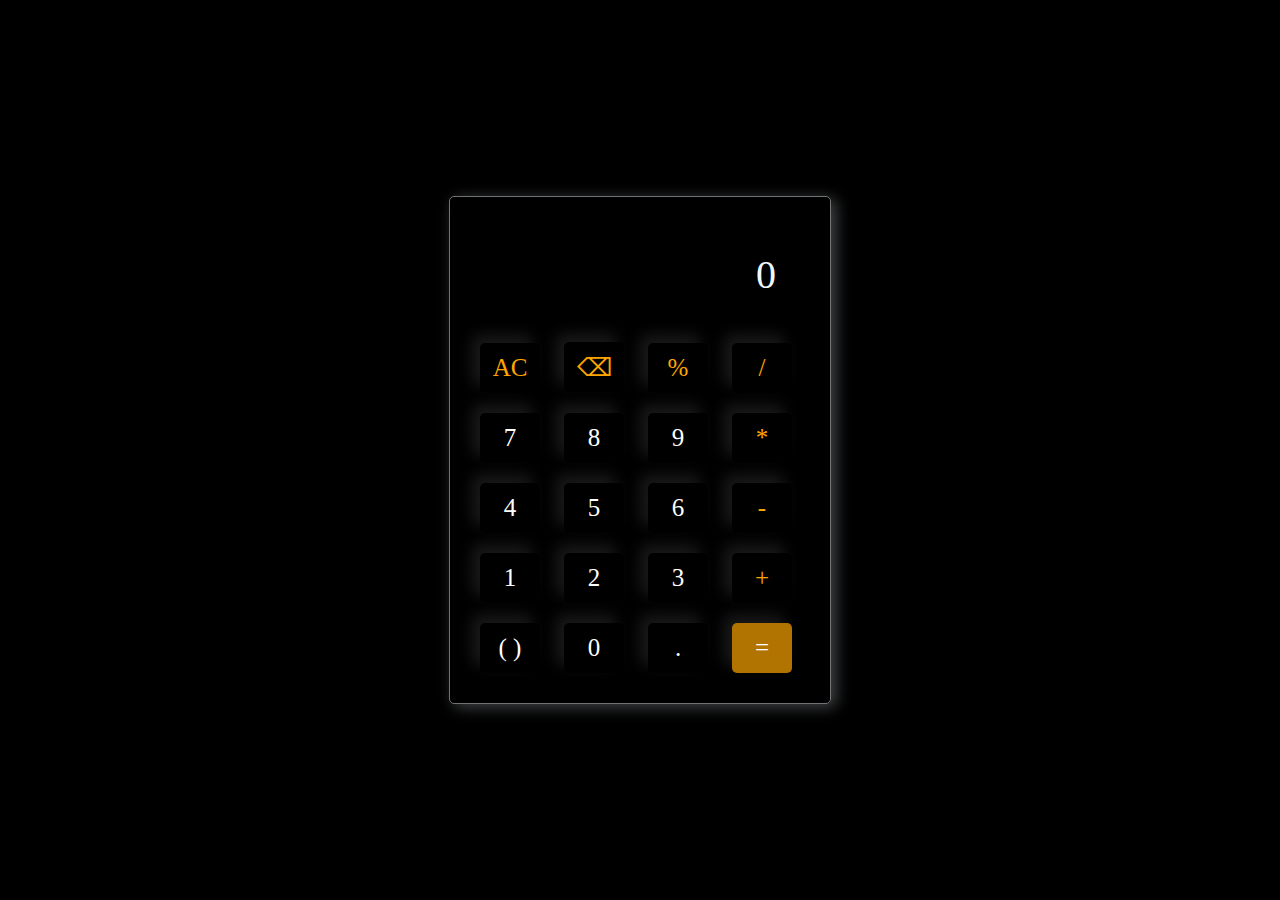
<file: index.html>
<!DOCTYPE html>
<html lang="en">
<head>
    <meta charset="UTF-8">
    <meta name="viewport" content="width=device-width, initial-scale=1.0">
    <title>Calculator</title>
    <link rel="stylesheet" href="calstyle.css">
    <link rel="preconnect" href="https://fonts.googleapis.com">
</head>
<body>
    <div class="calculator">
        <input id="inputbox" type="text" placeholder="0" >
        <div>
            <button class="operator">AC</button>
            <button class="operator">⌫</button>
            <button class="operator">%</button>
            <button class="operator">/</button>  
        </div>
        <div>
        <div>
            <button>7</button>
            <button>8</button>
            <button>9</button>
            <button class="operator">*</button>  
        </div>
        <div>
            <button>4</button>  
            <button>5</button>
            <button>6</button>
            <button class="operator">-</button> 
        </div>
        <div>
            <button>1</button>
            <button>2</button>
            <button>3</button>
            <button class="operator">+</button>   
        </div>
        <div>
            <button class="bracket">( )</button>
            <button>0</button>
            <button>.</button>
            <button class="equalbtn">=</button>     
        </div>
    </div>

    <script src="calscript.js"></script>
</body>
</html>
</file>
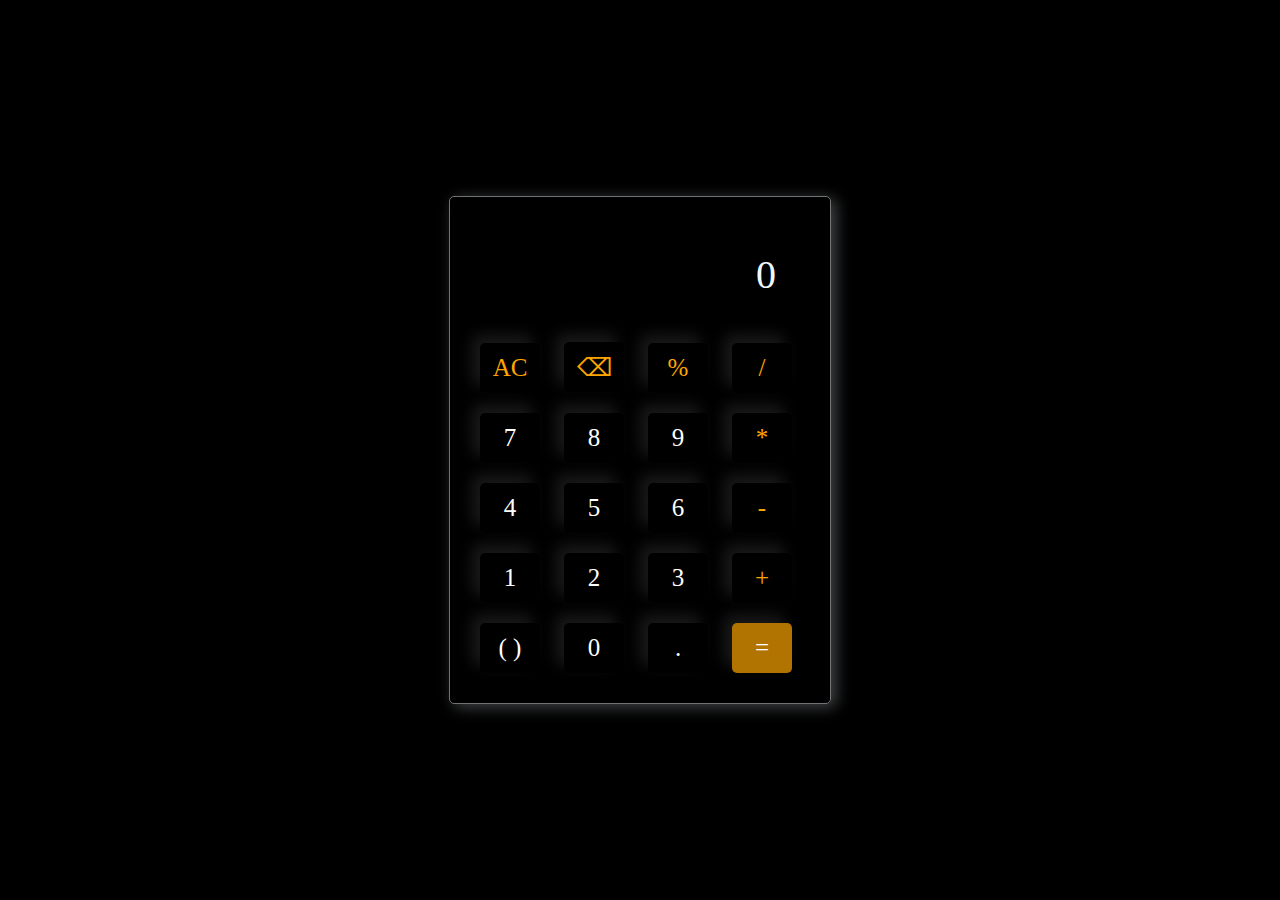
<file: calculator.html>
<!DOCTYPE html>
<html lang="en">
<head>
    <meta charset="UTF-8">
    <meta name="viewport" content="width=device-width, initial-scale=1.0">
    <title>Calculator</title>
    <link rel="stylesheet" href="calstyle.css">
    <link rel="preconnect" href="https://fonts.googleapis.com">
</head>
<body>
    <div class="calculator">
        <input id="inputbox" type="text" placeholder="0" >
        <div>
            <button class="operator">AC</button>
            <button class="operator">⌫</button>
            <button class="operator">%</button>
            <button class="operator">/</button>  
        </div>
        <div>
        <div>
            <button>7</button>
            <button>8</button>
            <button>9</button>
            <button class="operator">*</button>  
        </div>
        <div>
            <button>4</button>  
            <button>5</button>
            <button>6</button>
            <button class="operator">-</button> 
        </div>
        <div>
            <button>1</button>
            <button>2</button>
            <button>3</button>
            <button class="operator">+</button>   
        </div>
        <div>
            <button class="bracket">( )</button>
            <button>0</button>
            <button>.</button>
            <button class="equalbtn">=</button>     
        </div>
    </div>

    <script src="calscript.js"></script>
</body>
</html>
</file>
<file: calstyle.css>
*{
    margin: 0;
    padding: 0;
    box-sizing: border-box;
    font-family: "Sedan SC", serif;
    font-weight: 400;
    font-style: normal;
}
body {
    width: 100%;
    height: 100vh;
    display: flex;
    align-items: center;
    justify-content: center;
    background-color: black;
}
.calculator {
    border: 1px solid #717377;
    padding: 20px;
    border-radius: 5px;
    background: transparent;
    box-shadow: 5px 3px 15px rgba(113, 115, 119, 0.596);
}
input {
    width: 320px;
    border: none;
    padding: 24px;
    margin: 10px;
    background: transparent;
    box-shadow: 0px 3px 15px rgbs(84,84,84,0.1);
    font-size: 40px;
    text-align: right; 
    cursor: pointer;
    color: antiquewhite; 
}
input::placeholder {
    color: aliceblue;
}
button {
     border: none;
     width: 60px;
     height: 50px;
     margin: 10px;
     border-radius: 5px;
     background:transparent;
     color: white;
     font-size: 25px;
     box-shadow: -8px -8px 15px rgba(255, 255, 255, 0.100);
     cursor: pointer;
     
}
.equalbtn {
    background-color: rgba(255, 166, 0, 0.699);   
}
.operator {
    color: orange;
}
</file>
